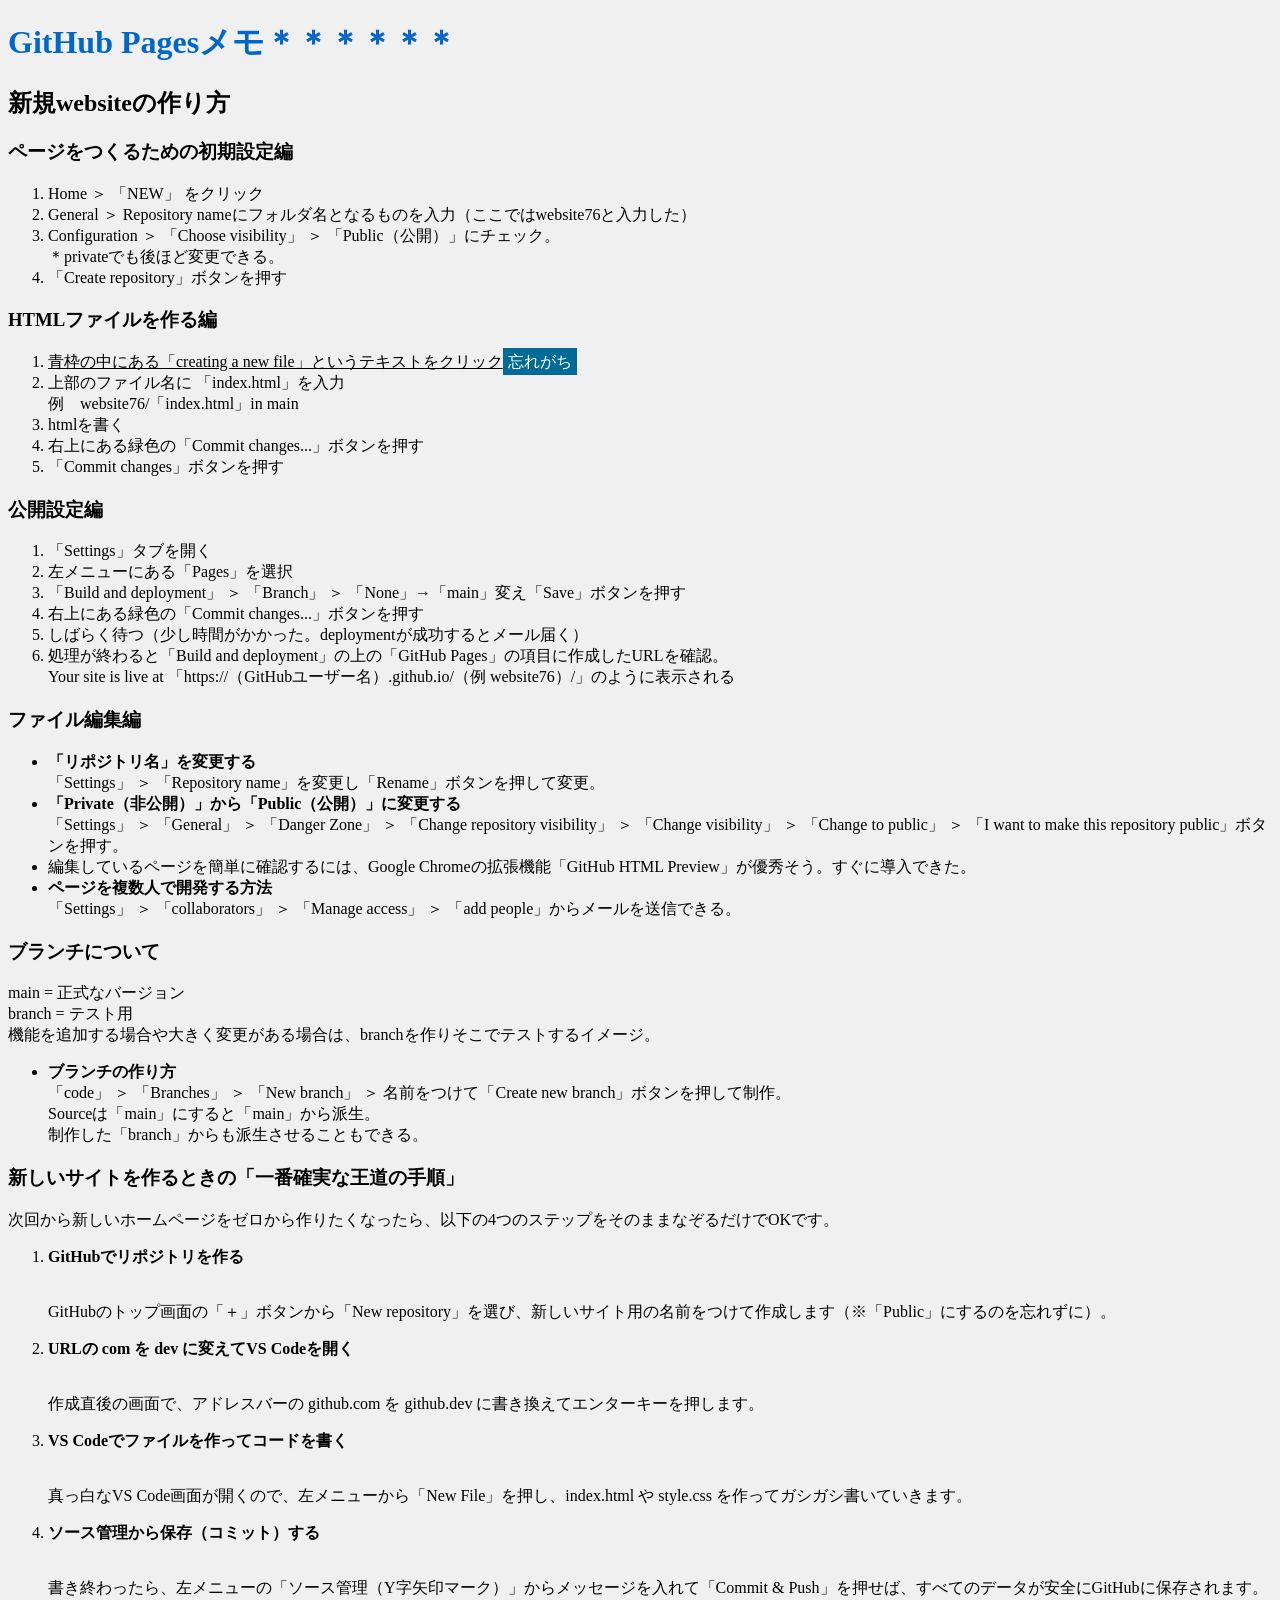
<file: index.html>
<!DOCTYPE html>
<html lang="ja">

<head>
    <meta charset="UTF-8">
    <title>私のホームページ</title>
    <link rel="stylesheet" href="style.css">
</head>

<body>
    <h1>GitHub Pagesメモ＊＊＊＊＊＊</h1>

    <h2> 新規websiteの作り方</h2>

    <h3> ページをつくるための初期設定編</h3>
    <ol>
        <li>Home ＞ 「NEW」 をクリック</li>
        <li>General ＞ Repository nameにフォルダ名となるものを入力（ここではwebsite76と入力した）</li>
        <li>Configuration ＞ 「Choose visibility」 ＞ 「Public（公開）」にチェック。<br>
            ＊privateでも後ほど変更できる。
        </li>
        <li>「Create repository」ボタンを押す</li>
    </ol>

    <h3> HTMLファイルを作る編</h3>
    <ol>
        <li><span class="txt-underL">青枠の中にある「creating a new file」というテキストをクリック</span><span class="txt-attn">忘れがち</span></li>
        <li>上部のファイル名に

            「index.html」を入力
            <br>例　website76/「index.html」in main
        </li>
        <li>htmlを書く</li>
        <li>右上にある緑色の「Commit changes...」ボタンを押す</li>
        <li>「Commit changes」ボタンを押す</li>
    </ol>

    <h3> 公開設定編</h3>
    <ol>
        <li>「Settings」タブを開く</li>
        <li>左メニューにある「Pages」を選択</li>
        <li>「Build and deployment」 ＞ 「Branch」 ＞ 「None」→「main」変え「Save」ボタンを押す</li>
        <li>右上にある緑色の「Commit changes...」ボタンを押す</li>
        <li>しばらく待つ（少し時間がかかった。deploymentが成功するとメール届く）</li>
        <li>処理が終わると「Build and deployment」の上の「GitHub Pages」の項目に作成したURLを確認。<br>
            Your site is live at 「https://（GitHubユーザー名）.github.io/（例 website76）/」のように表示される</li>
    </ol>

    <h3> ファイル編集編</h3>
    <ul>
        <li><b>「リポジトリ名」を変更する</b><br>
            「Settings」 ＞ 「Repository name」を変更し「Rename」ボタンを押して変更。
        </li>
        <li><b>「Private（非公開）」から「Public（公開）」に変更する</b><br>
            「Settings」 ＞ 「General」 ＞ 「Danger Zone」 ＞ 「Change repository visibility」 ＞ 「Change visibility」 ＞ 「Change to
            public」 ＞ 「I want to make this repository public」ボタンを押す。
        </li>
        <li>編集しているページを簡単に確認するには、Google Chromeの拡張機能「GitHub HTML Preview」が優秀そう。すぐに導入できた。</li>
        <li><b>ページを複数人で開発する方法</b><br>
            「Settings」 ＞ 「collaborators」 ＞ 「Manage access」 ＞ 「add people」からメールを送信できる。
        </li>
    </ul>

    <h3> ブランチについて</h3>
    <p>main = 正式なバージョン<br>
        branch = テスト用<br>
        機能を追加する場合や大きく変更がある場合は、branchを作りそこでテストするイメージ。</p>
    <ul>
        <li><b>ブランチの作り方</b><br>
            「code」 ＞ 「Branches」 ＞ 「New branch」 ＞ 名前をつけて「Create new branch」ボタンを押して制作。<br>
            Sourceは「main」にすると「main」から派生。<br>
            制作した「branch」からも派生させることもできる。
        </li>
    </ul>


<h3>新しいサイトを作るときの「一番確実な王道の手順」</h3>
<p>次回から新しいホームページをゼロから作りたくなったら、以下の4つのステップをそのままなぞるだけでOKです。</p>
    <ol>
        <li><p class="fwb">GitHubでリポジトリを作る</p><br>
            GitHubのトップ画面の「＋」ボタンから「New repository」を選び、新しいサイト用の名前をつけて作成します（※「Public」にするのを忘れずに）。</li>
        <li><p class="fwb">URLの com を dev に変えてVS Codeを開く</p><br>
            作成直後の画面で、アドレスバーの github.com を github.dev に書き換えてエンターキーを押します。</li>
        <li><p class="fwb">VS Codeでファイルを作ってコードを書く</p><br>
            真っ白なVS Code画面が開くので、左メニューから「New File」を押し、index.html や style.css を作ってガシガシ書いていきます。</li>
        <li><p class="fwb">ソース管理から保存（コミット）する</p><br>
            書き終わったら、左メニューの「ソース管理（Y字矢印マーク）」からメッセージを入れて「Commit & Push」を押せば、すべてのデータが安全にGitHubに保存されます。</li>
    </ol>
    
    
    

</body>

</html>
</file>
<file: style.css>
/* 画面全体の背景色を変える */
body {
    background-color: #f0f0f0;
}

/* 一番大きな見出し（h1）の色を青に変える */
h1 {
    color: #0066cc;
} 

.fwb{ font-weight: bold;}


.txt-underL{text-decoration: underline;}

.txt-attn{background-color: rgb(0, 107, 150); color:#fff;padding:5px;
</file>
